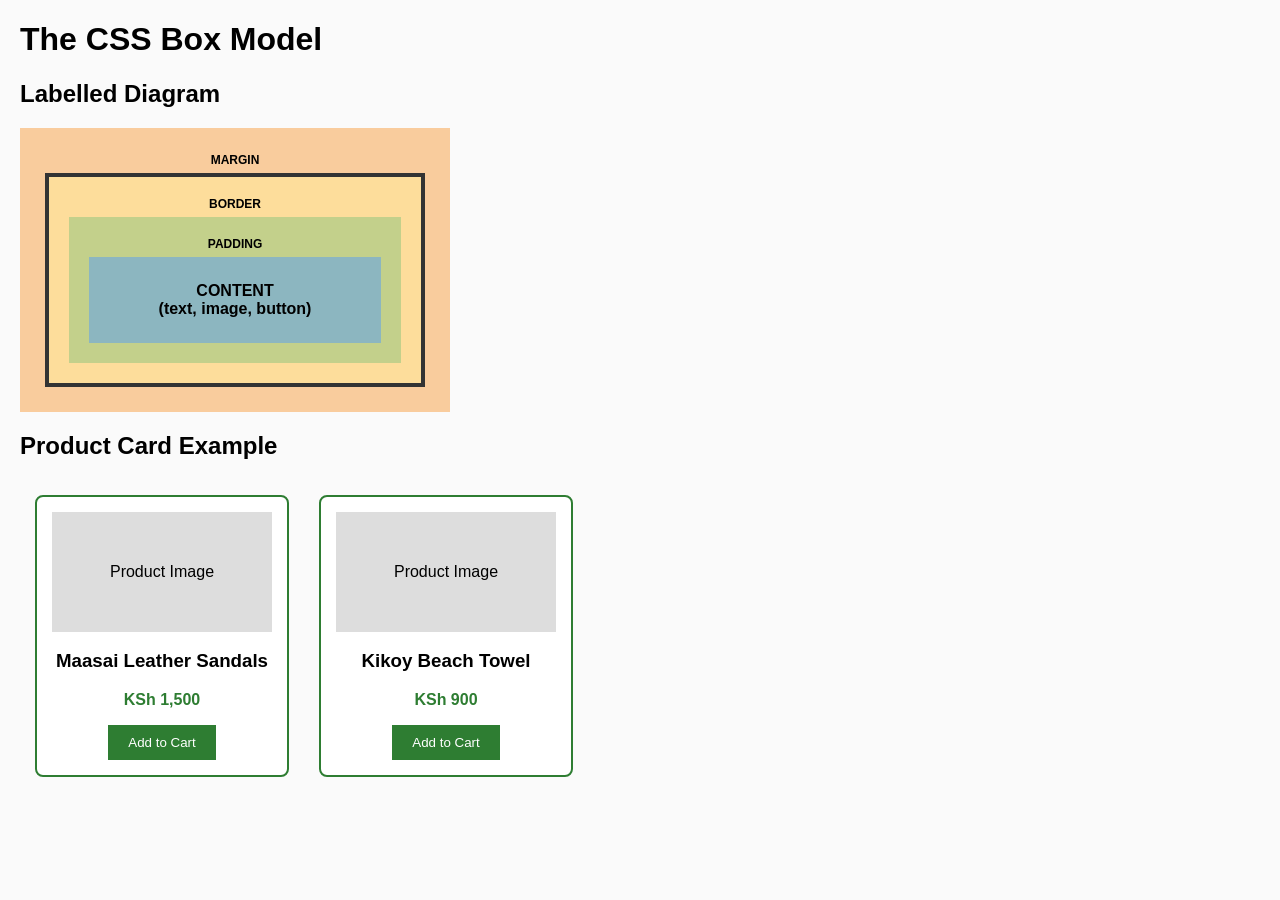
<file: q1b/index.html>
<!DOCTYPE html>
<html lang="en">
<head>
    <meta charset="UTF-8">
    <meta name="viewport" content="width=device-width, initial-scale=1.0">
    <title>CSS Box Model - Product Card</title>
    <link rel="stylesheet" href="style.css">
</head>
<body>
    <h1>The CSS Box Model</h1>

    <h2>Labelled Diagram</h2>
    <div class="margin-box">
        <span class="label">MARGIN</span>
        <div class="border-box">
            <span class="label">BORDER</span>
            <div class="padding-box">
                <span class="label">PADDING</span>
                <div class="content-box">
                    CONTENT<br>(text, image, button)
                </div>
            </div>
        </div>
    </div>

    <h2>Product Card Example</h2>
    <div class="cards">
        <div class="product-card">
            <div class="photo">Product Image</div>
            <h3>Maasai Leather Sandals</h3>
            <p class="price">KSh 1,500</p>
            <button>Add to Cart</button>
        </div>

        <div class="product-card">
            <div class="photo">Product Image</div>
            <h3>Kikoy Beach Towel</h3>
            <p class="price">KSh 900</p>
            <button>Add to Cart</button>
        </div>
    </div>
</body>
</html>
</file>
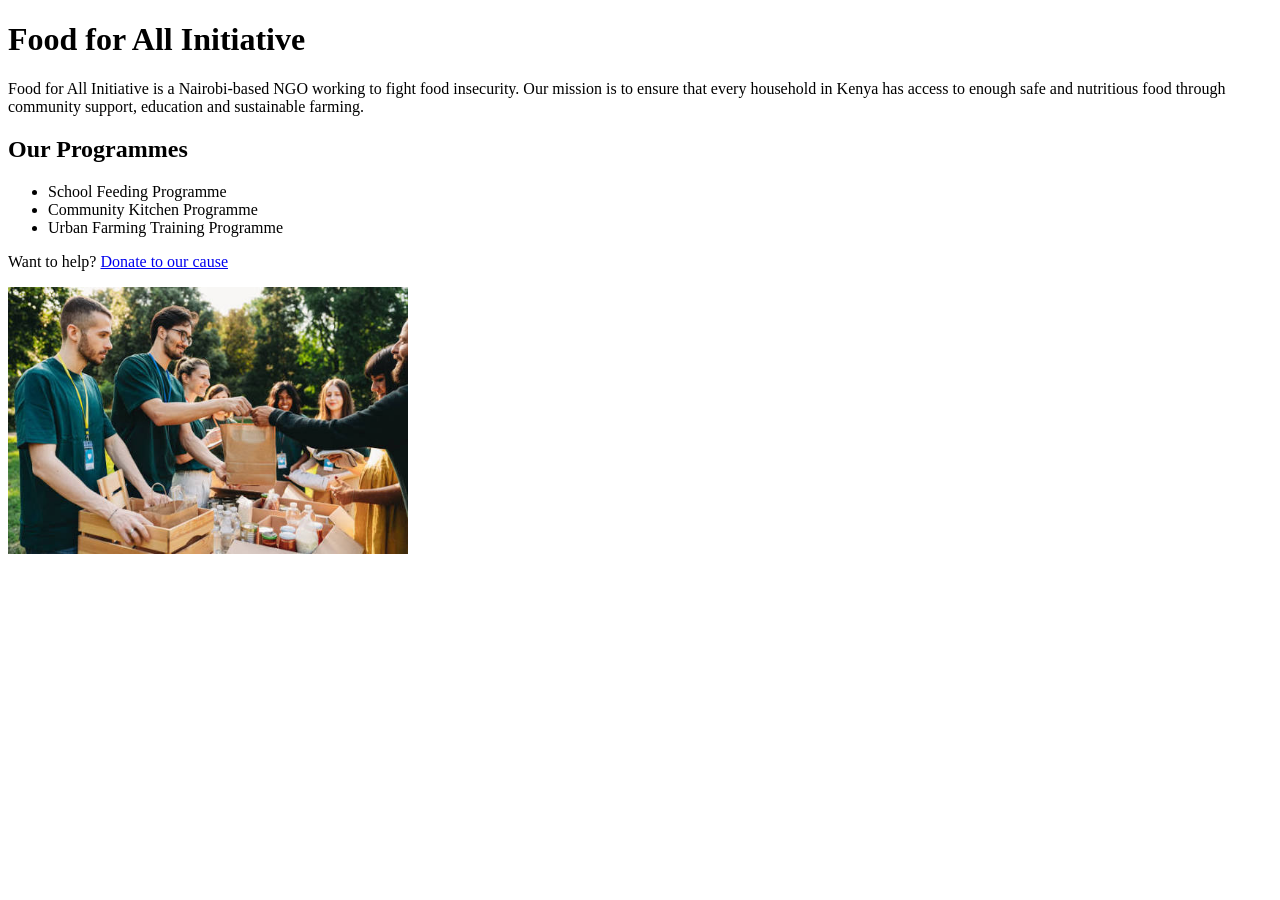
<file: q1c/index.html>
<!DOCTYPE html>
<html lang="en">
<head>
    <meta charset="UTF-8">
    <meta name="viewport" content="width=device-width, initial-scale=1.0">
    <title>Food for All Initiative</title>
</head>
<body>
    <h1>Food for All Initiative</h1>

    <p>
        Food for All Initiative is a Nairobi-based NGO working to fight food
        insecurity. Our mission is to ensure that every household in Kenya has
        access to enough safe and nutritious food through community support,
        education and sustainable farming.
    </p>

    <h2>Our Programmes</h2>
    <ul>
        <li>School Feeding Programme</li>
        <li>Community Kitchen Programme</li>
        <li>Urban Farming Training Programme</li>
    </ul>

    <p>
        Want to help? <a href="donate.html">Donate to our cause</a>
    </p>

    <img src="images/food-donation.jpg"
         alt="Volunteers distributing food packages to families in Nairobi"
         width="400">
</body>
</html>
</file>
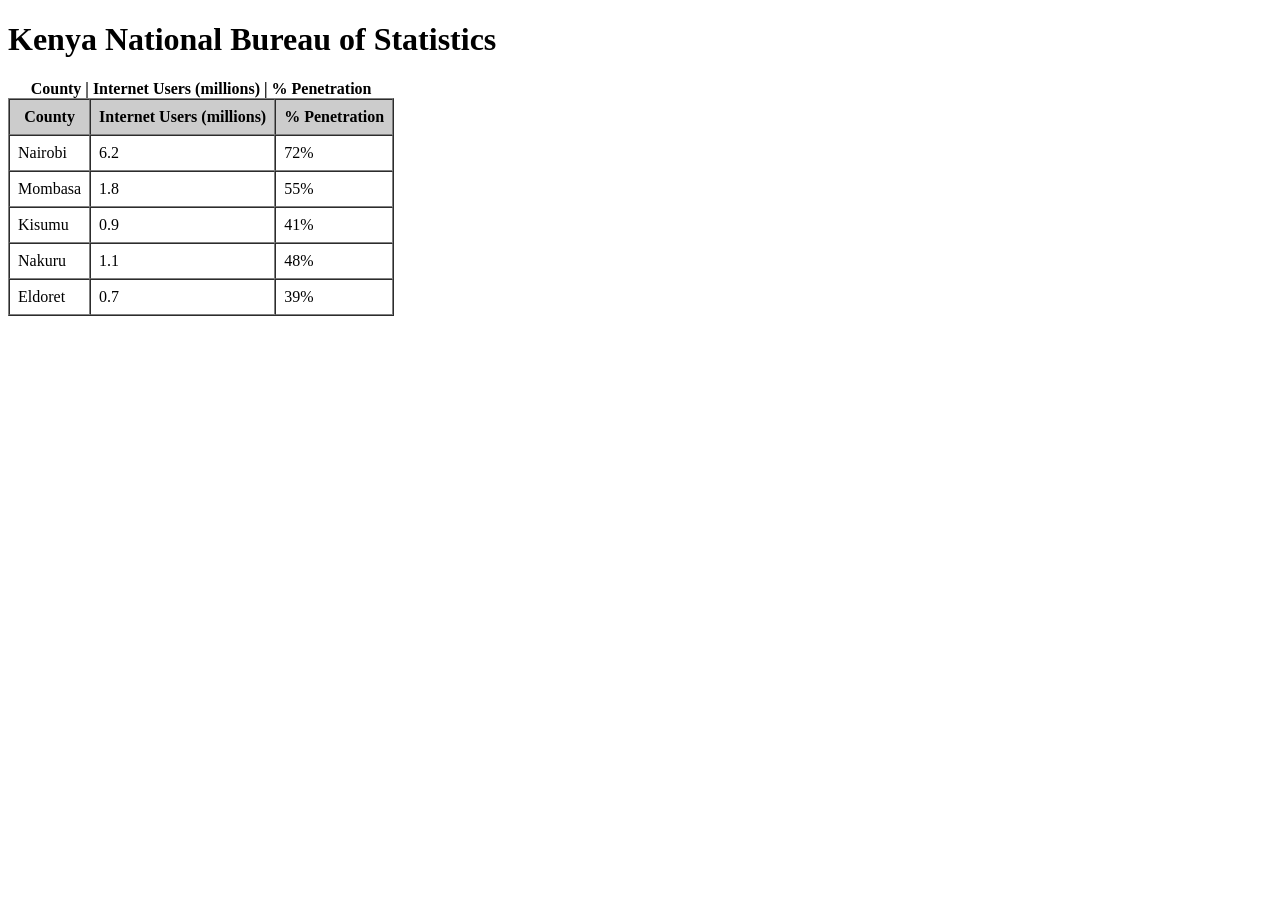
<file: q2a/index.html>
<!DOCTYPE html>
<html lang="en">
<head>
    <meta charset="UTF-8">
    <meta name="viewport" content="width=device-width, initial-scale=1.0">
    <title>Kenya Internet Usage Statistics</title>
</head>
<body>
    <h1>Kenya National Bureau of Statistics</h1>

    <table border="1" cellpadding="8" cellspacing="0">
        <caption>
            <strong>County | Internet Users (millions) | % Penetration</strong>
        </caption>

        <tr bgcolor="#cccccc">
            <th>County</th>
            <th>Internet Users (millions)</th>
            <th>% Penetration</th>
        </tr>

        <tr>
            <td>Nairobi</td>
            <td>6.2</td>
            <td>72%</td>
        </tr>
        <tr>
            <td>Mombasa</td>
            <td>1.8</td>
            <td>55%</td>
        </tr>
        <tr>
            <td>Kisumu</td>
            <td>0.9</td>
            <td>41%</td>
        </tr>
        <tr>
            <td>Nakuru</td>
            <td>1.1</td>
            <td>48%</td>
        </tr>
        <tr>
            <td>Eldoret</td>
            <td>0.7</td>
            <td>39%</td>
        </tr>
    </table>
</body>
</html>
</file>
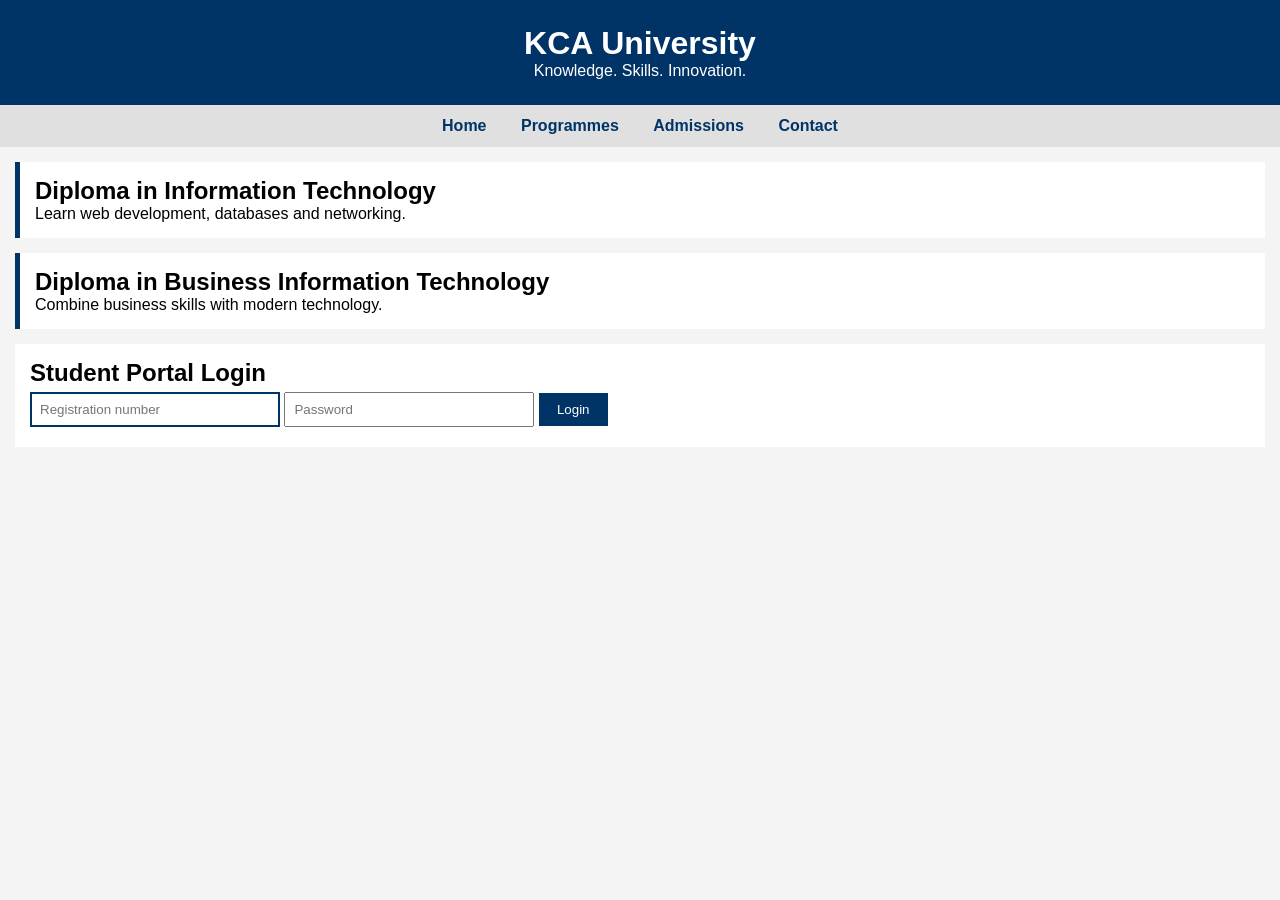
<file: q3a/index.html>
<!DOCTYPE html>
<html lang="en">
<head>
    <meta charset="UTF-8">
    <meta name="viewport" content="width=device-width, initial-scale=1.0">
    <title>KCA University - CSS Selectors</title>
    <link rel="stylesheet" href="style.css">
</head>
<body>
    <header id="main-header">
        <h1>KCA University</h1>
        <p>Knowledge. Skills. Innovation.</p>
    </header>

    <nav class="menu">
        <a href="#">Home</a>
        <a href="#">Programmes</a>
        <a href="#">Admissions</a>
        <a href="#">Contact</a>
    </nav>

    <main>
        <section class="course-card">
            <h2>Diploma in Information Technology</h2>
            <p>Learn web development, databases and networking.</p>
        </section>

        <section class="course-card">
            <h2>Diploma in Business Information Technology</h2>
            <p>Combine business skills with modern technology.</p>
        </section>

        <form>
            <h2>Student Portal Login</h2>
            <input type="text" placeholder="Registration number">
            <input type="password" placeholder="Password">
            <button type="submit">Login</button>
        </form>
    </main>
</body>
</html>
</file>
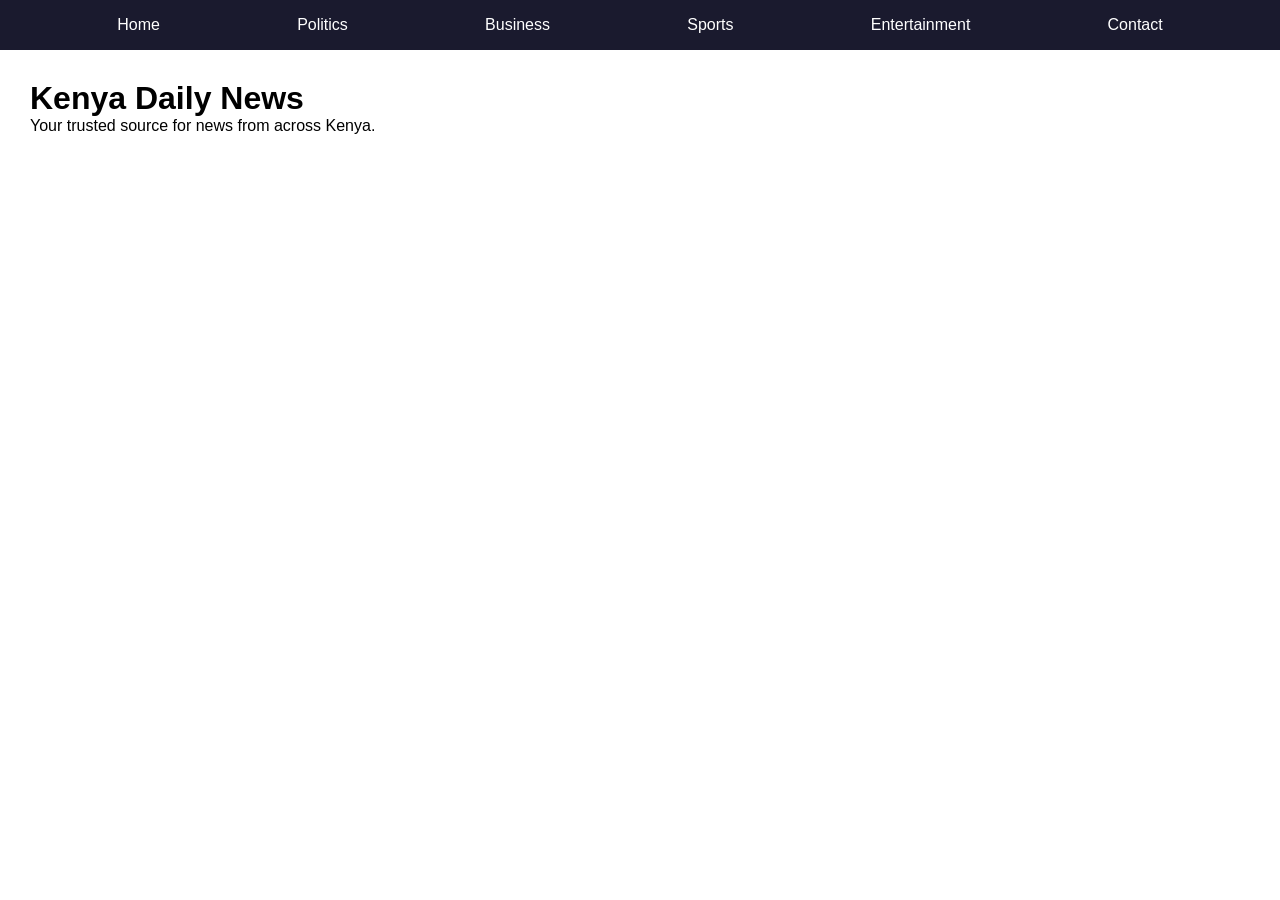
<file: q3b/index.html>
<!DOCTYPE html>
<html lang="en">
<head>
    <meta charset="UTF-8">
    <meta name="viewport" content="width=device-width, initial-scale=1.0">
    <title>Kenya Daily News</title>
    <link rel="stylesheet" href="style.css">
</head>
<body>
    <nav>
        <ul>
            <li><a href="index.html">Home</a></li>
            <li><a href="#">Politics</a></li>
            <li><a href="#">Business</a></li>
            <li><a href="#">Sports</a></li>
            <li><a href="#">Entertainment</a></li>
            <li><a href="#">Contact</a></li>
        </ul>
    </nav>

    <main>
        <h1>Kenya Daily News</h1>
        <p>Your trusted source for news from across Kenya.</p>
    </main>
</body>
</html>
</file>
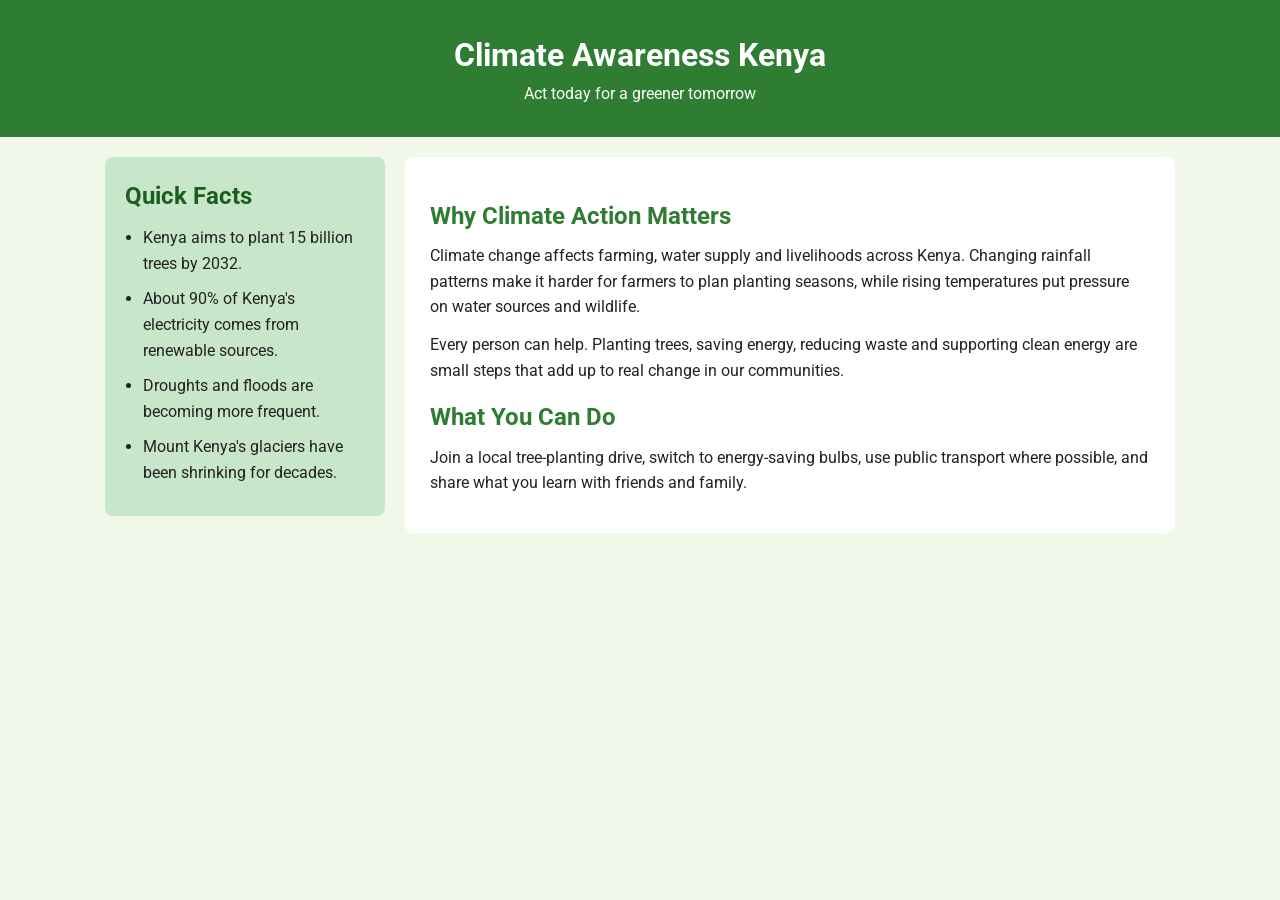
<file: q3c/index.html>
<!DOCTYPE html>
<html lang="en">
<head>
    <meta charset="UTF-8">
    <meta name="viewport" content="width=device-width, initial-scale=1.0">
    <title>Climate Awareness Kenya</title>

    <!-- Google Font -->
    <link rel="preconnect" href="https://fonts.googleapis.com">
    <link rel="preconnect" href="https://fonts.gstatic.com" crossorigin>
    <link href="https://fonts.googleapis.com/css2?family=Roboto:wght@400;700&display=swap" rel="stylesheet">

    <link rel="stylesheet" href="style.css">
</head>
<body>
    <header>
        <h1>Climate Awareness Kenya</h1>
        <p>Act today for a greener tomorrow</p>
    </header>

    <div class="container">
        <aside class="sidebar">
            <h2>Quick Facts</h2>
            <ul>
                <li>Kenya aims to plant 15 billion trees by 2032.</li>
                <li>About 90% of Kenya's electricity comes from renewable sources.</li>
                <li>Droughts and floods are becoming more frequent.</li>
                <li>Mount Kenya's glaciers have been shrinking for decades.</li>
            </ul>
        </aside>

        <main class="article">
            <h2>Why Climate Action Matters</h2>
            <p>
                Climate change affects farming, water supply and livelihoods across
                Kenya. Changing rainfall patterns make it harder for farmers to
                plan planting seasons, while rising temperatures put pressure on
                water sources and wildlife.
            </p>
            <p>
                Every person can help. Planting trees, saving energy, reducing
                waste and supporting clean energy are small steps that add up to
                real change in our communities.
            </p>
            <h2>What You Can Do</h2>
            <p>
                Join a local tree-planting drive, switch to energy-saving bulbs,
                use public transport where possible, and share what you learn with
                friends and family.
            </p>
        </main>
    </div>
</body>
</html>
</file>
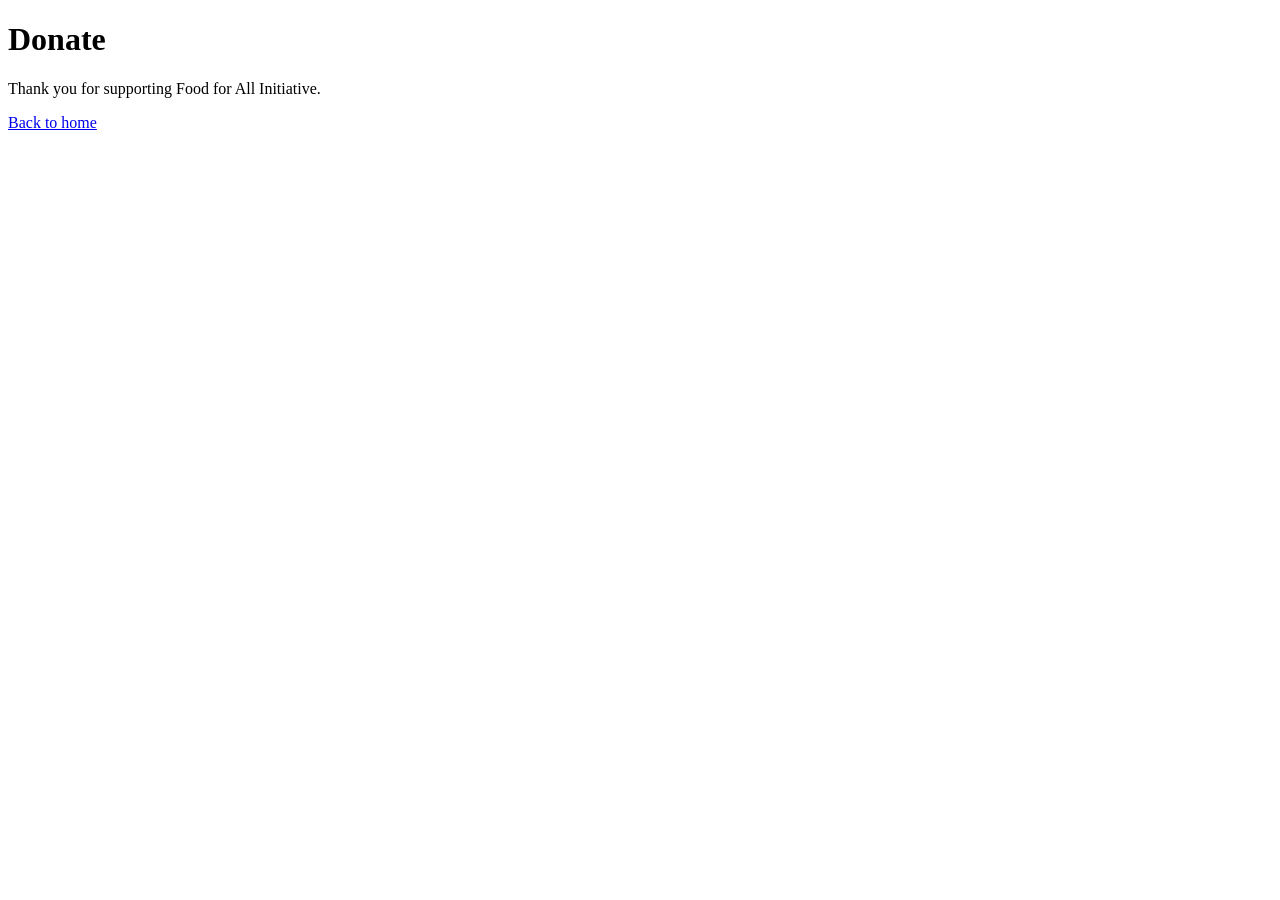
<file: q1c/donate.html>
<!DOCTYPE html>
<html lang="en">
<head>
    <meta charset="UTF-8">
    <title>Donate - Food for All Initiative</title>
</head>
<body>
    <h1>Donate</h1>
    <p>Thank you for supporting Food for All Initiative.</p>
    <a href="index.html">Back to home</a>
</body>
</html>
</file>
<file: q1b/style.css>
body {
    font-family: Arial, sans-serif;
    margin: 20px;
    background-color: #fafafa;
}

/* ---------- Box model diagram ---------- */
.margin-box {
    background-color: #f9cc9d;      /* orange = margin */
    padding: 25px;
    width: 380px;
    text-align: center;
}

.border-box {
    background-color: #fddd9b;      /* yellow = border */
    border: 4px solid #333;
    padding: 20px;
}

.padding-box {
    background-color: #c3d08b;      /* green = padding */
    padding: 20px;
}

.content-box {
    background-color: #8cb6c0;      /* blue = content */
    padding: 25px;
    font-weight: bold;
}

.label {
    display: block;
    font-size: 12px;
    font-weight: bold;
    margin-bottom: 6px;
}

/* ---------- Product card ---------- */
.cards {
    display: flex;
    flex-wrap: wrap;
}

.product-card {
    width: 220px;                   /* CONTENT width */
    padding: 15px;                  /* PADDING: space inside the card */
    border: 2px solid #2e7d32;      /* BORDER: visible edge of the card */
    border-radius: 8px;
    margin: 15px;                   /* MARGIN: gap between cards */
    background-color: white;
    text-align: center;
}

.photo {
    background-color: #ddd;
    height: 120px;
    line-height: 120px;
    margin-bottom: 10px;
}

.price {
    color: #2e7d32;
    font-weight: bold;
}

button {
    background-color: #2e7d32;
    color: white;
    border: none;
    padding: 10px 20px;
    cursor: pointer;
}
</file>
<file: q3a/style.css>
/* i. Universal selector (*) */
* {
    margin: 0;
    padding: 0;
    box-sizing: border-box;
    font-family: Arial, sans-serif;
}

body {
    background-color: #f4f4f4;
}

/* ii. Class selector (.classname) */
.course-card {
    background-color: white;
    border-left: 5px solid #003366;
    padding: 15px;
    margin: 15px;
}

/* iii. ID selector (#idname) */
#main-header {
    background-color: #003366;
    color: white;
    text-align: center;
    padding: 25px;
}

/* iv. Descendant selector (parent child) */
.menu a {
    color: #003366;
    text-decoration: none;
    margin: 0 15px;
    font-weight: bold;
}

.menu {
    background-color: #e0e0e0;
    padding: 12px;
    text-align: center;
}

/* v. Pseudo-class selector (:hover) */
.menu a:hover {
    color: #f0a500;
    text-decoration: underline;
}

/* vi. Attribute selector ([type="text"]) */
input[type="text"] {
    border: 2px solid #003366;
    padding: 8px;
    margin: 5px 0;
    width: 250px;
}

input[type="password"] {
    padding: 8px;
    margin: 5px 0;
    width: 250px;
}

form {
    margin: 15px;
    padding: 15px;
    background-color: white;
}

button {
    background-color: #003366;
    color: white;
    border: none;
    padding: 9px 18px;
    margin-top: 5px;
    cursor: pointer;
}
</file>
<file: q3b/style.css>
* {
    margin: 0;
    padding: 0;
    box-sizing: border-box;
}

body {
    font-family: Arial, sans-serif;
}

nav {
    background-color: #1a1a2e;      /* dark background */
}

nav ul {
    list-style: none;               /* remove bullets */
    display: flex;                  /* horizontal layout */
    justify-content: space-evenly;  /* links evenly spaced */
}

nav a {
    display: block;
    color: white;                   /* white link text */
    text-decoration: none;          /* no underline */
    padding: 16px 20px;
}

nav a:hover {
    color: #f0a500;                 /* orange on hover */
}

main {
    padding: 30px;
}
</file>
<file: q3c/style.css>
* {
    margin: 0;
    padding: 0;
    box-sizing: border-box;
}

body {
    font-family: 'Roboto', Arial, sans-serif;   /* Google font with safe fallback */
    line-height: 1.6;
    background-color: #f1f8e9;
    color: #222;
}

header {
    background-color: #2e7d32;
    color: white;
    text-align: center;
    padding: 30px 15px;
}

/* Two-column layout with Flexbox */
.container {
    display: flex;
    gap: 20px;
    max-width: 1100px;
    margin: 20px auto;
    padding: 0 15px;
}

.sidebar {
    flex: 1;                        /* narrow column on the left */
    background-color: #c8e6c9;
    padding: 20px;
    border-radius: 8px;
    align-self: flex-start;
}

.sidebar h2 {
    color: #1b5e20;
    margin-bottom: 10px;
}

.sidebar ul {
    padding-left: 18px;
}

.sidebar li {
    margin-bottom: 10px;
}

.article {
    flex: 3;                        /* wider column on the right */
    background-color: white;
    padding: 25px;
    border-radius: 8px;
}

.article h2 {
    color: #2e7d32;
    margin: 15px 0 8px;
}

.article p {
    margin-bottom: 12px;
}

/* Collapse to a single column below 600px */
@media (max-width: 599px) {
    .container {
        flex-direction: column;
    }

    .sidebar,
    .article {
        flex: none;
        width: 100%;
    }
}
</file>
